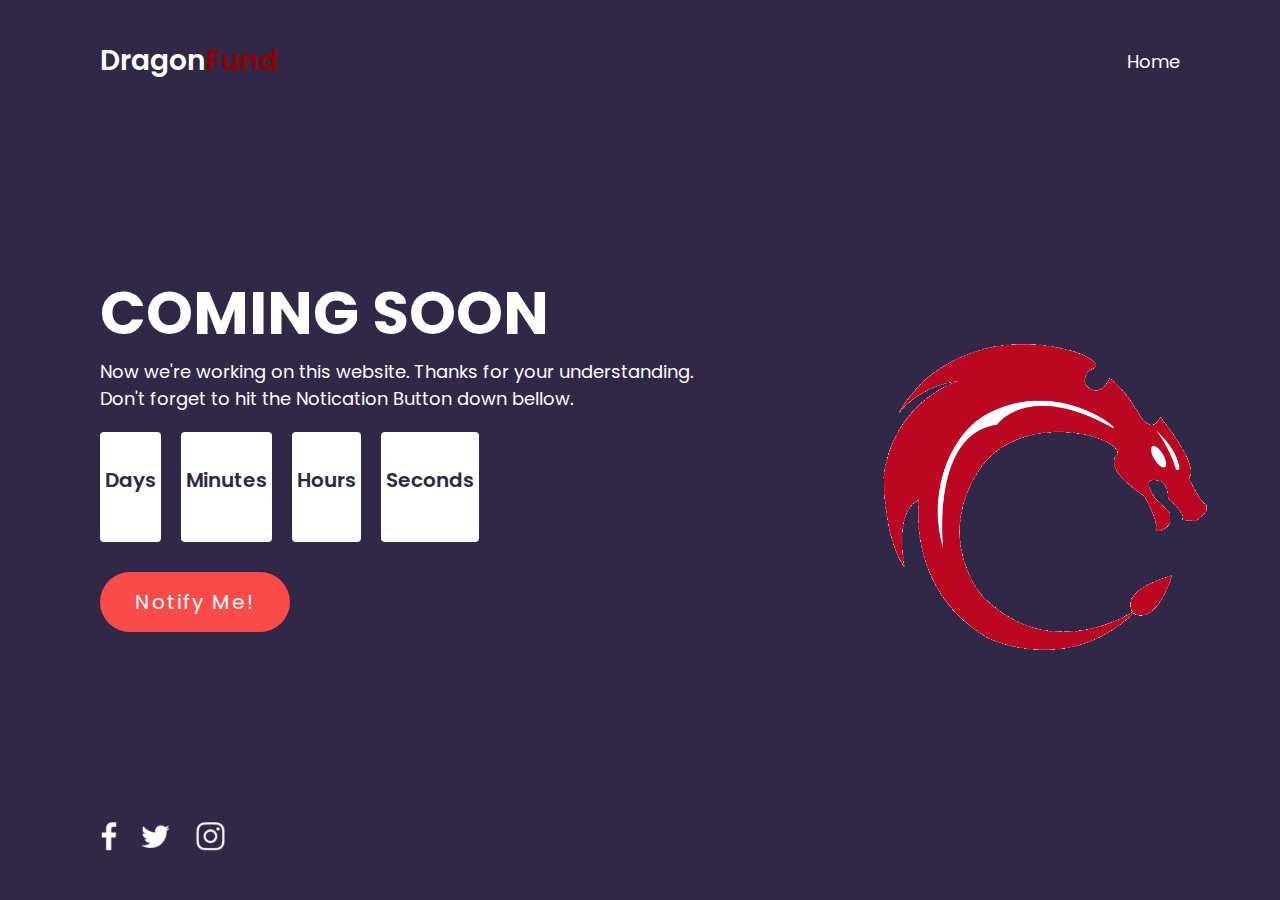
<file: comingsoon/comingsoon.html>
<!DOCTYPE html>
<html lang="en">
<head>
    <meta charset="UTF-8">
    <meta name="viewport" content="width=device-width, initial-scale=1.0">
    <link href="https://fonts.googleapis.com/icon?family=Material+Icons+Sharp" rel="stylesheet">
    <link rel="stylesheet" href="comingsoon.css">
    <title>Coming Soon Page</title>
</head>
<body>
    <header>
        <a href="comingsoon.html" class="logo">Dragon<span class="danger">Fund</span></a>
        <nav>
            <ul>
                <li><a href="../home/home.html">Home</a></li>
            </ul>
        </nav>
    </header>
    <section>
        <div class="contentBx">
            <h2>Coming Soon</h2>
            <p>Now we're working on this website. Thanks for your understanding. Don't forget to hit the Notication Button down bellow.</p>
            <div class="countdown">
                <div class="time"><div id="day"></div><span>Days</span></div>
                <div class="time"><div id="hour"></div><span>Minutes</span></div>
                <div class="time"><div id="minute"></div><span>Hours</span></div>
                <div class="time"><div id="second"></div><span>Seconds</span></div>
            </div>
            <a href="#" onclick="toggle();">Notify Me!</a>
        </div>
        <div class="imgbox">
            <img src="../images/dragon.png">
        </div>
        <ul class="sci">
            <li><a href="#"><img src="../image/facebook.png"></a></li>
            <li><a href="#"><img src="../image/twitter.png"></a></li>
            <li><a href="#"><img src="../image/instagram.png"></a></li>
        </ul>
    </section>
    <div class="newsletter">
        <h2>Stay Tuned</h2>
        <p>Get notified at launch</p>
        <div class="inputBox">
            <form>
                <input type="email" placeholder="Enter Email Address">
                <input type="submit" value="Submit">
            </form>
        </div>
        <img src="../image/close.png" class="close" onclick="toggle();">
    </div>
    <script src="comingsoon.js"></script>
</body>
</html>
</file>
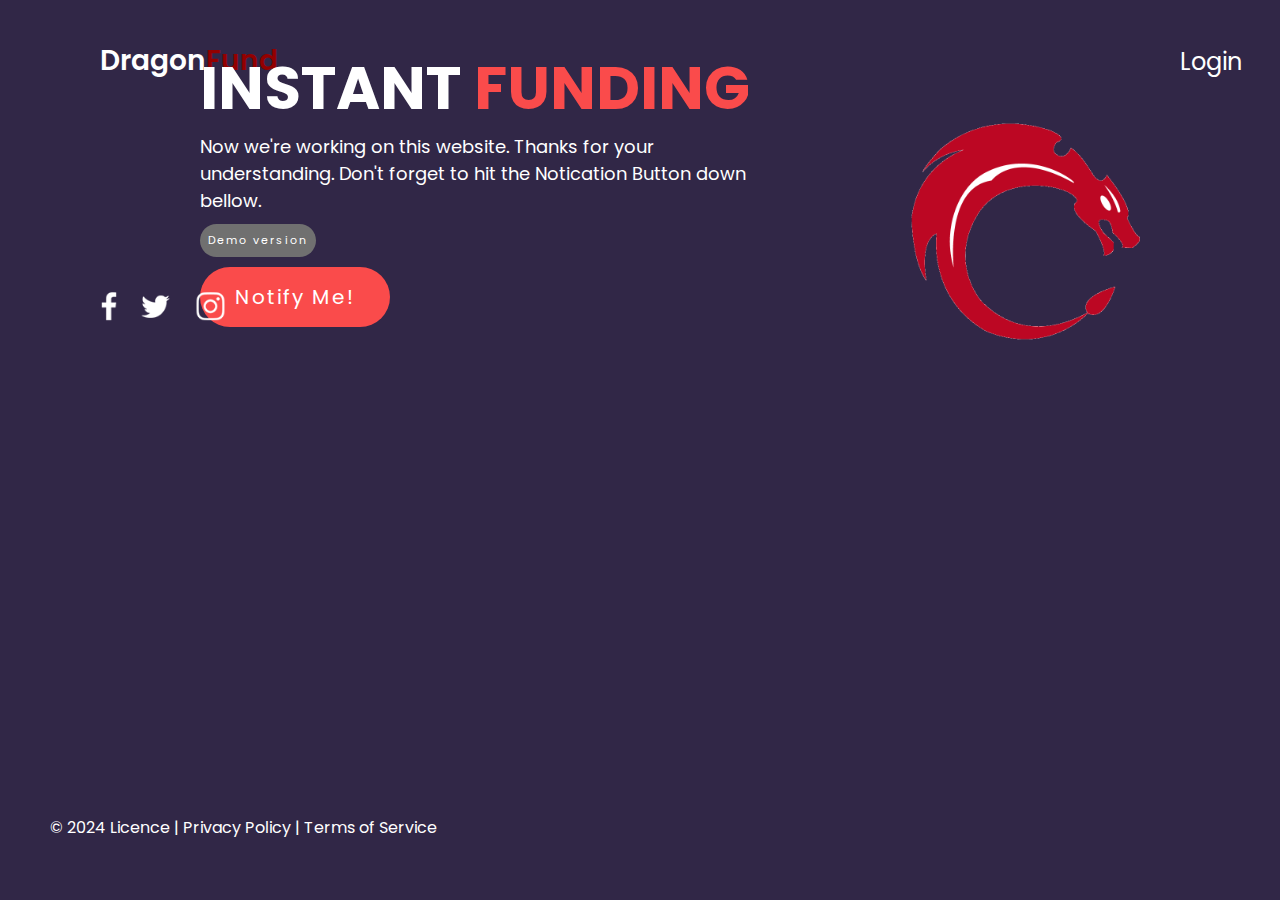
<file: home/home.html>
<!DOCTYPE html>
<html lang="en">
<head>
    <meta charset="UTF-8">
    <meta name="viewport" content="width=device-width, initial-scale=1.0">
    <link href="https://fonts.googleapis.com/icon?family=Material+Icons+Sharp" rel="stylesheet">
    <title>Dragon Home Page</title>
    <link rel="stylesheet" href="homestyle.css">
</head>
<body>
    
    <header>
        <a href="home.html" class="logo">Dragon<span class="danger">Fund</span></a>
            <nav>
                <ul>
                    <a href="../login/login.html">Login</a>
                </ul>
            </nav>
    </header>
    
    <section>
        <div class="contentBx">
            <h2>INSTANT <span class="blue">FUNDING</span></h2>
            <p>Now we're working on this website. Thanks for your understanding. Don't forget to hit the Notication Button down bellow.</p>
            <nav>
                <a href="../index/index.html">Demo version</a>
            </nav>
            <!-- 
            <ul>
                <a href="../signup/sign.html">Sign up</a>
            </ul>
            -->
            <a href="#" onclick="toggle();">Notify Me!</a>
            
        </div>
        <div class="imgbox">
            <img src="../images/dragon.png">
        </div>
            <ul class="sci">
                <li><a href="#"><img src="../image/facebook.png"></a></li>
                <li><a href="#"><img src="../image/twitter.png"></a></li>
                <li><a href="#"><img src="../image/instagram.png"></a></li>
            </ul>
        </section>
         
        <div class="newsletter">
            <h2>Join us NOW!</h2>
            <p>And get the chance to win 10.000$ funded account!</p>
            <div class="inputBox">
                <form>
                    <input type="email" placeholder="Enter Email Address">
                    <input type="submit" value="Submit">
                </form>
            </div>
            <img src="../image/close.png" class="close" onclick="toggle();">
        </div>
        <footer>
            <p>&copy; 2024 Licence | <a href="#">Privacy Policy</a> | <a href="#">Terms of Service</a></p>
          </footer>
    <script src="homejs.js"></script>
</body>
</html>
</file>
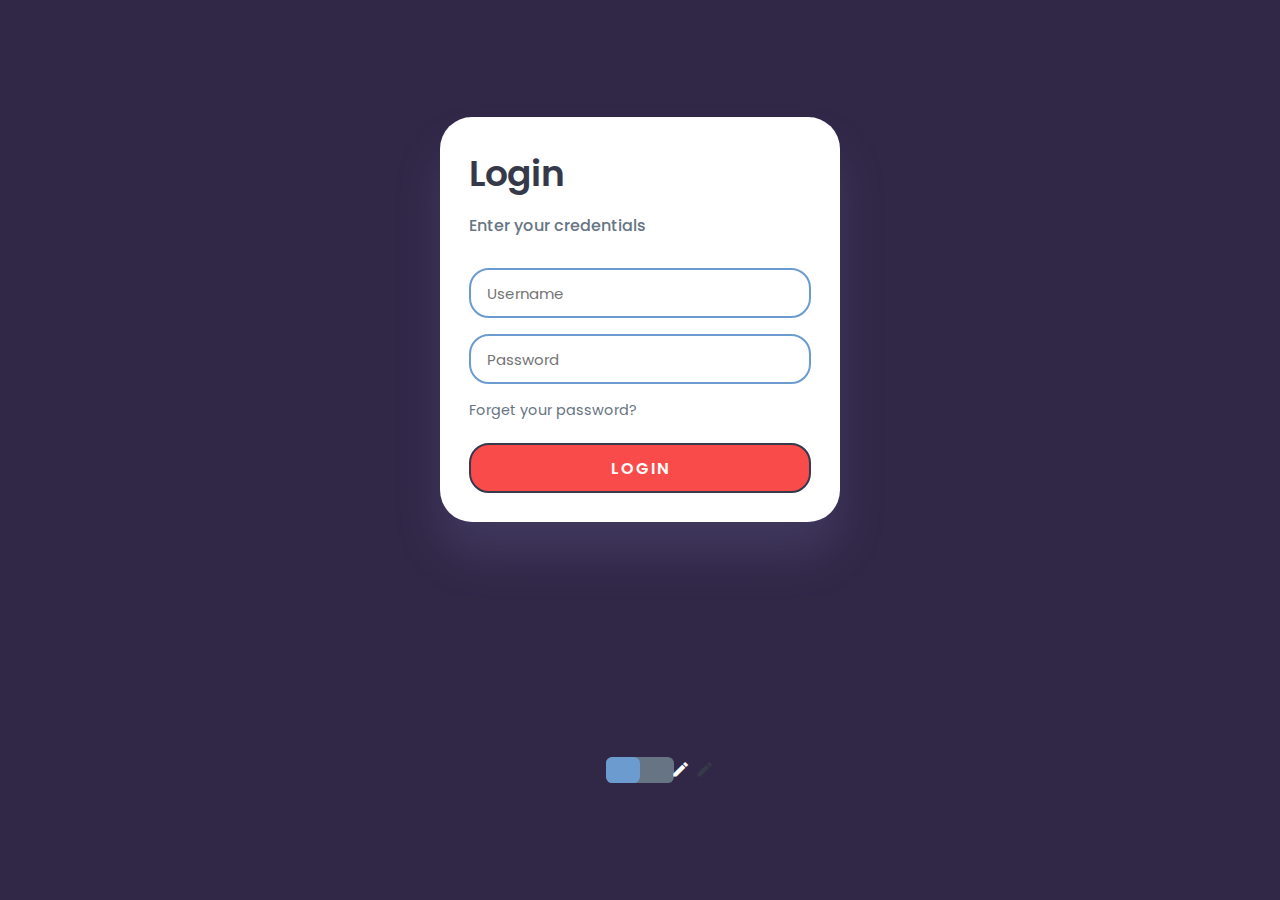
<file: login/login.html>
<!DOCTYPE html>
<html lang="en">
<head>
    <meta charset="UTF-8">
    <meta http-equiv="X-UA-Compatible" content="IE=edge">
    <meta name="viewport" content="width=device-width, initial-scale=1.0">
    <link href="https://fonts.googleapis.com/icon?family=Material+Icons+Sharp" rel="stylesheet">
    <link rel="stylesheet" href="stylelogin.css">
    <title>Login | DagonProg</title>
</head>
<body>
    
    <div class="login-card">
        <h2>Login</h2>
        <h3>Enter your credentials</h3>

        <form class="login-form">
            <input type="text" placeholder="Username">
            <input type="password" placeholder="Password">
            <a href="#">Forget your password?</a>
            <button onclick="myFunction()">LOGIN</button>
        </form>
    </div>

    <!-- RIGHT SECTION-->
    <div class="right-section">
        <div class="nav">
            <button id="menu-btn">
                <span class="material-icons-sharp">
                    menu
                </span>
            </button>
            <div class="dark-mode">
                <span class="material-icons-sharp active">
                    light_mode
                </span>
                <span class="material-icons-sharp ">
                    dark_mode
                </span>
            </div>
        </div>
    </div>
    <!-- End of Nav-->

    <script src="login.js"></script>
    
</body>
</html>
</file>
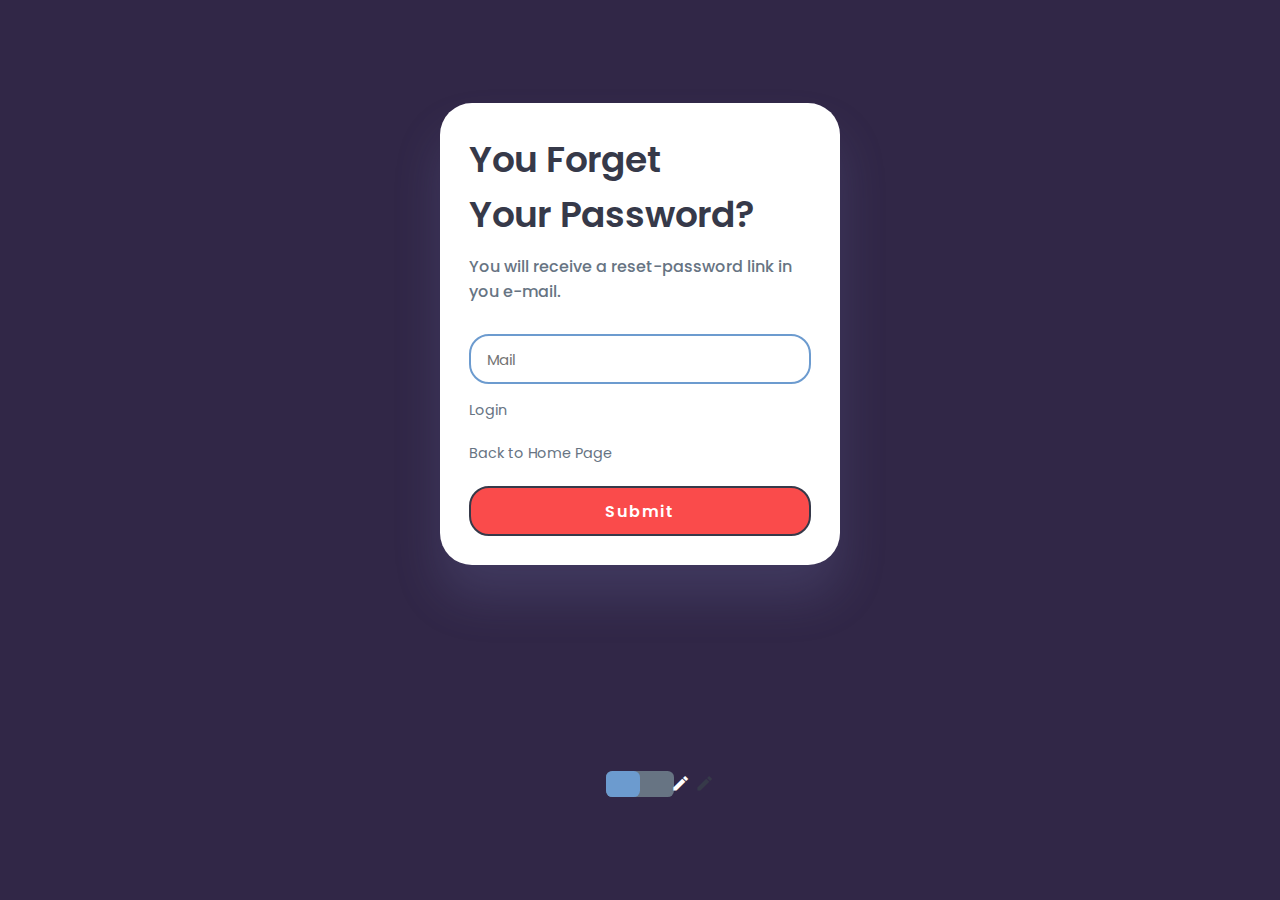
<file: resetpswrd/reset.html>
<!DOCTYPE html>
<html lang="en">
<head>
    <meta charset="UTF-8">
    <meta http-equiv="X-UA-Compatible" content="IE=edge">
    <meta name="viewport" content="width=device-width, initial-scale=1.0">
    <link href="https://fonts.googleapis.com/icon?family=Material+Icons+Sharp" rel="stylesheet">
    <link rel="stylesheet" href="style.css">
    <title>Forget Password | DagonProg</title>
</head>
<body>
    
    <div class="reset-card">
        <h2>You Forget <br>Your Password?</h2>
        <h3>You will receive a reset-password link in you e-mail.</h3>

        <form class="reset-form">
            <input type="email" placeholder="Mail">
            
            <a href="../login/login.html">Login</a>
            <a href="../home/home.html">Back to Home Page</a>
            <button onclick="myFunction()">Submit</button>
        </form>
    </div>

    <!-- RIGHT SECTION-->
    <div class="right-section">
        <div class="nav">
            <button id="menu-btn">
                <span class="material-icons-sharp">
                    menu
                </span>
            </button>
            <div class="dark-mode">
                <span class="material-icons-sharp active">
                    light_mode
                </span>
                <span class="material-icons-sharp ">
                    dark_mode
                </span>
            </div>
        </div>
    </div>
    <!-- End of Nav-->

    <script src="reset.js"></script>
    
</body>
</html>
</file>
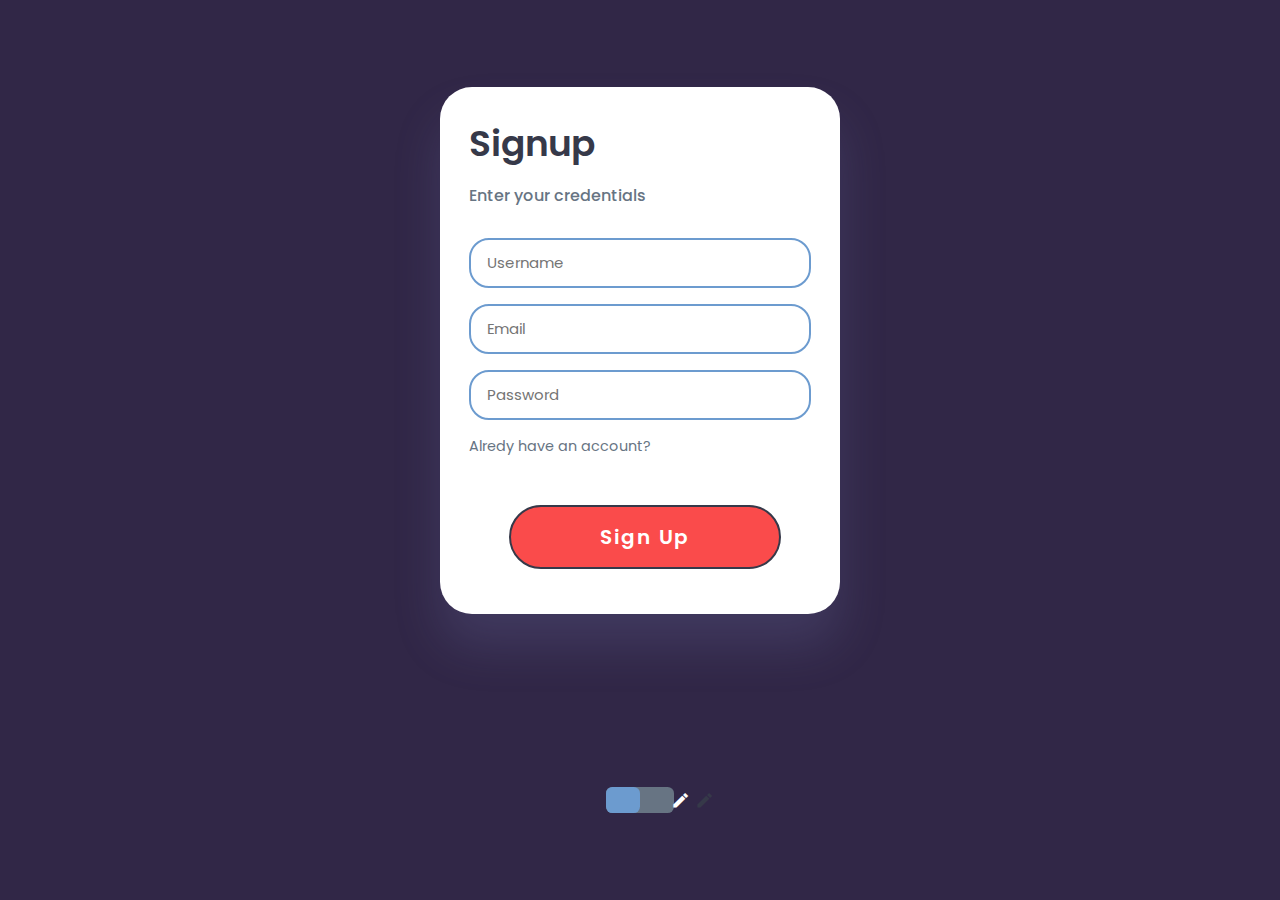
<file: signup/sign.html>
<!DOCTYPE html>
<html lang="en">
<head>
    <meta charset="UTF-8">
    <meta http-equiv="X-UA-Compatible" content="IE=edge">
    <meta name="viewport" content="width=device-width, initial-scale=1.0">
    <link href="https://fonts.googleapis.com/icon?family=Material+Icons+Sharp" rel="stylesheet">
    <link rel="stylesheet" href="sign-style.css">
    <title>Signup | DagonProg</title>
</head>
<body>
    
    <div class="login-card">
        <h2>Signup</h2>
        <h3>Enter your credentials</h3>

        <form class="login-form">
            <input type="text" placeholder="Username">
            <input type="email" placeholder="Email">
            <input type="password" placeholder="Password">
            <a href="../login/login.html">Alredy have an account?</a>
            <ul><a onclick="toggle();">Sign Up</a></ul>
        </form>
    </div>

    <!-- RIGHT SECTION-->
    <div class="right-section">
        <div class="nav">
            <div class="dark-mode">
                <span class="material-icons-sharp active">
                    light_mode
                </span>
                <span class="material-icons-sharp ">
                    dark_mode
                </span>
            </div>
        </div>
    </div>
    <!-- End of Nav-->

    <div class="newsletter">
        <h2>Welcome</h2>
        <p>Now you can open your account!</p>
        <div class="inputBox">
            <form>
                <a href="../login/login.html">Login</a>
            </form>
        </div>
        <img src="../image/close.png" class="close" onclick="toggle();">
    </div>

    <script src="sign.js"></script>
    <script src="toggle.js"></script>

</body>
</html>
</file>
<file: comingsoon/comingsoon.css>
@import url('https://fonts.googleapis.com/css2?family=Caveat:wght@500&family=Poppins:wght@800&family=Sarabun:wght@100&display=swap');

*{
    margin: 0;
    padding: 0;
    box-sizing: border-box;
    font-family: 'Poppins', sans-serif;
}

body{
    background: #312747;
}

.danger{
    color:#930000;
}

header{
    position: absolute;
    top: 0;
    left: 0;
    width: 100%;
    padding: 40px 100px;
    display: flex;
    justify-content: space-between;
    align-items: center;
    z-index: 10;
}

header .logo{
    position: relative;
    color: #fff;
    font-size: 28px;
    text-decoration: none;
    font-weight: 600;
}

header nav{
    position: relative;
}

header nav ul{
    position: relative;
    display: flex;
}

header nav ul li{
    list-style: none;
}

header nav ul li a{
    color: #fff;
    font-size: 18px;
    text-decoration: none;
}

header nav ul li a:hover{
    color: #fa4b4b;
}

section{
    position: relative;
    display: flex;
    justify-content: space-between;
    align-items: center;
    min-height: 100vh;
    padding: 0 100px;
}

section .contentBx{
    position: relative;
    max-width: 600px;
    z-index: 1000;
}

section .contentBx h2{
    font-size: 60px;
    color: #fff;
    text-transform: uppercase;
}

section .contentBx p{
    font-size: 18px;
    color: #fff;
}

section .contentBx .countdown{
    display: flex;
    margin: 20px 0;
}

section .contentBx .countdown .time{
    display: flex;
    justify-content: center;
    align-items: center;
    flex-direction: column;
    background: #fff;
    margin-right: 20px;
    font-size: 48px;
    min-height: 110px;
    font-weight: 700;
    padding: 10px 5px 15px;
    border-radius: 4px;
    color: #fa4b4b;
}

section .contentBx .countdown .time span{
    margin-top: -10px;
    font-size: 20px;
    font-weight: 600;
    color: #312747;
}

section .contentBx a{
    position: relative;
    margin-top: 10px;
    display: inline-block;
    background: #fa4b4b;
    color: #fff;
    font-size: 20px;
    letter-spacing: 2px;
    padding: 15px 35px;
    text-decoration: none;
    border-radius: 40px;
}

section .imgbox img{
    position: relative;
    max-width: 500px;
    width: 100%;
    margin-top: 100px;
    margin-left: 100px;
    z-index: 2;
    transform:scale(1.4);
}

section .sci{
    position: absolute;
    bottom: 40px;
    left: 100px;
    z-index: 1000;
    display: flex;
    justify-content: center;
    align-items: center;
    filter: invert(1);
}

section .sci li{
    list-style: none;
}

section .sci li a{
    display: block;
    margin-right: 20px;
    transform: scale(0.8);
}

.newsletter{
    position: fixed;
    top: 50%;
    left: 50%;
    transform: translate(-50%,-50%);
    width: 600px;
    padding: 60px;
    background: #fff;
    z-index: 10000;
    box-shadow: 0 0 0 100vh rgba(49, 39, 71, 0.95);
    visibility: hidden;
    opacity: 0;
    transition: 0.5s;
}

.newsletter.active{
    visibility: visible;
    opacity: 1;
}

.newsletter h2{
    font-size: 48px;
    color: #312747;
}

.newsletter p{
    font-size: 20px;
    color: #312747;
}

.newsletter .inputBox{
    margin-top: 20px;
}

.newsletter .inputBox input{
    padding: 10px;
    outline: none;
    width: 300px;
    font-size: 18px;
    border: 1px solid #999;
}

.newsletter .inputBox input[type="submit"]{
    padding: 10px;
    outline: none;
    width: 140px;
    color: #fff;
    background: #fa4b4b;
    border: 1px solid #fa4b4b;
    letter-spacing: 2px;
    box-sizing: border-box;
    cursor: pointer;
}

.newsletter .close{
    position: absolute;
    top: 20px;
    right: 20px;
    width: 40px;
    height: 40px;
    cursor: pointer;
}

@media (max-width: 991px){
    section{
        flex-direction: column;
        padding-top: 150px;
        height: auto;
    }
    section .contentBx{
        max-width: 100%;
    }
    section .imgBX img{
        margin-top: 0;
    }
}

@media (max-width: 767px) {
    header{
        padding: 20px 50px;
    }
    section{
        flex-direction: column;
        padding-top: 150px 20px 50px;
        height: auto;
    }
    section .contentBx h2{
        font-size: 40px;
    }
    section .contentBx p{
        font-size: 16px;
    }
    section .contentBx .countdown .time{
        font-size: 30px;
        min-width: 70px;
        margin-right: 5px;
    }
    section .contentBx .countdown .time span{
        margin-top: -10px;
        font-size: 14px;
        font-weight: 600;
        color: #312747;
    }
    section .contentBx a{
        position: relative;
        margin-top: 10px;
        display: inline-block;
        background: #fa4b4b;
        color: #fff;
        font-size: 16px;
        letter-spacing: 2px;
        padding: 10px 25px;
        text-decoration: none;
        border-radius: 40px;
    }
    section .sci{
        left: 50px;
    }
    .newsletter {
        width: 90%;
        padding: 30px;
    }
    .newsletter .inputBox input{
        margin-top: 10px;
        width: 100%;
    }
}
</file>
<file: home/homestyle.css>
@import url('https://fonts.googleapis.com/css2?family=Caveat:wght@500&family=Poppins:wght@800&family=Sarabun:wght@100&display=swap');

*{
    margin: 0;
    padding: 0;
    box-sizing: border-box;
    font-family: 'Poppins', sans-serif;
}

body{
    background: #312747;
}

.danger{
    color: #930000
}

.blue{
    color: #fa4b4b
}

header{
    position: absolute;
    top: 0;
    left: 0;
    width: 100%;
    padding: 40px 100px;
    display: flex;
    justify-content: space-between;
    align-items: center;
    z-index: 10;
}

header .logo{
    position: relative;
    color: #fff;
    font-size: 28px;
    text-decoration: none;
    font-weight: 600;
}

header nav{
    position: relative;
}

header nav ul{
    position:relative;
    list-style: none;
    margin: 0;
    padding: 0;
    width: 0;
}

header nav ul a{
    color: #fff;
    font-size: 24px;
    text-decoration: none;
}

header nav ul a:hover{
    color: #fa4b4b;
}

section{
    position: relative;
    display: flex;
    justify-content: space-between;
    align-items: center;
    min-height: 0vh;
    padding: 0 200px;
}

section .contentBx{
    position: relative;
    max-width: 600px;
    z-index: 1000;
}

section .contentBx h2{
    font-size: 60px;
    color: #ffffff;
    text-transform: uppercase;
}

section .contentBx p{
    font-size: 18px;
    color: #fff;
}

section .contentBx a{
    position: relative;
    margin-top: 10px;
    display: inline-block;
    background: #fa4b4b;
    color: #fff;
    font-size: 20px;
    letter-spacing: 2px;
    padding: 15px 35px;
    text-decoration: none;
    border-radius: 40px;
}

section .contentBx nav a{
    position: relative;
    margin-top:10px;
    background: #707070;
    color: #fff;
    font-size: 11px;
    letter-spacing: 2px;
    padding: 8px 8px;
    text-decoration: none;
    border-radius: 40px;
}

section .contentBx a:hover{
    color: #282828;
}

section .contentBx ul a{
    list-style: none;
    text-decoration: none;
    position: relative;
    margin-top: 10px;
    display: inline-block;
    background: #654e84;
    color: #fff;
    font-size: 20px;
    letter-spacing: 2px;
    padding: 10px 30px;
    border-radius: 40px;
}

section .contentBx ul a:hover{
    color: #fa4b4b;
}

section .imgbox img{
    position: relative;
    max-width:500px;
    width: 100%;
    margin-top: 100px;
    margin-left: 100px;
    z-index: 2;
    transform:scale(1.5);
}

section .sci{
    position: absolute;
    bottom: 40px;
    left: 100px;
    z-index: 1000;
    display: flex;
    justify-content: center;
    align-items: center;
    filter: invert(1);
}

section .sci li{
    list-style: none;
}

section .sci li a{
    display: block;
    margin-right: 20px;
    transform: scale(0.8);
}

.newsletter{
    position: fixed;
    top: 50%;
    left: 50%;
    transform: translate(-50%,-50%);
    width: 600px;
    padding: 60px;
    background: #fff;
    z-index: 10000;
    box-shadow: 0 0 0 100vh rgba(49, 39, 71, 0.95);
    visibility: hidden;
    opacity: 0;
    transition: 0.5s;
}

.newsletter.active{
    visibility: visible;
    opacity: 1;
}

.newsletter h2{
    font-size: 48px;
    color: #312747;
}

.newsletter p{
    font-size: 20px;
    color: #312747;
}

.newsletter .inputBox{
    margin-top: 20px;
}

.newsletter .inputBox input{
    padding: 10px;
    outline: none;
    width: 300px;
    font-size: 18px;
    border: 1px solid #999;
}

.newsletter .inputBox input[type="submit"]{
    padding: 10px;
    outline: none;
    width: 140px;
    color: #fff;
    background: #fa4b4b;
    border: 1px solid #fa4b4b;
    letter-spacing: 2px;
    box-sizing: border-box;
    cursor: pointer;
}

.newsletter .close{
    position: absolute;
    top: 20px;
    right: 20px;
    width: 40px;
    height: 40px;
    cursor: pointer;
}

/* Styling the footer */
footer {
    position:absolute;
    color: #fff;
    padding: 50px;
    text-align: center;
    bottom: 10px;
  }
  
  /* Styling links in the footer */
  footer a {
    color: #fff;
    text-decoration: none;
  }
  
  footer a:hover {
    text-decoration: underline;
  }
  
@media (max-width: 991px){
    section{
        flex-direction: column;
        padding-top: 150px;
        height: auto;
    }
    section .contentBx{
        max-width: 100%;
    }
    section .imgBX img{
        margin-top: 0;
    }
}

@media (max-width: 767px) {
    header{
        padding: 20px 50px;
    }
    section{
        flex-direction: column;
        padding-top: 150px 20px 50px;
        height: auto;
    }
    section .contentBx h2{
        font-size: 40px;
    }
    section .contentBx p{
        font-size: 16px;
    }
    section .contentBx a{
        position: relative;
        margin-top: 10px;
        display: inline-block;
        background: #fa4b4b;
        color: #fff;
        font-size: 16px;
        letter-spacing: 2px;
        padding: 10px 25px;
        text-decoration: none;
        border-radius: 40px;
    }
    section .sci{
        left: 50px;
    }
    .newsletter {
        width: 90%;
        padding: 30px;
    }
    .newsletter .inputBox input{
        margin-top: 10px;
        width: 100%;
    }
}
</file>
<file: login/stylelogin.css>
@import url('https://fonts.googleapis.com/css2?family=Caveat:wght@500&family=Poppins:wght@800&family=Sarabun:wght@100&display=swap');

:root {

    --color-primary: #6C9BCF;
    --color-danger: #d40000;
    --color-success: #1B9C85;
    --color-warning: #F7D060;
    --color-white: #fff;
    --color-info-dark: #7d8da1;
    --color-dark: #363949;
    --color-light: rgba(132, 139, 200, 0.18);
    --color-dark-variant: #677483;
    --color-background: #312747;

    --card-border-radius: 2rem;
    --border-radius-1: 0.4rem;
    --border-radius-2: 1.2rem;

    --card-padding: 1.8rem;
    --padding-1: 1.2rem;

    --box-shadow: 0 2rem 3rem var(--color-light);

}

.dark-mode-variables{

    --color-background: #181a1e;
    --color-white: #3b297e;
    --color-dark: #edeffd;
    --color-dark-variant: #a3bdcc;
    --color-light: rgba(0, 0, 0, 0.4);
    --box-shadow: 0 2rem 3rem var(--color-light);

}

*{
    box-sizing: border-box;
}

html, body, .wrapper{
    height: 100%;
}

body{
    display: grid;
    place-items: center;
    margin: 0;
    padding: 0 24px;
    background-color: var(--color-background);
    background-repeat: no-repeat;
    background-size: cover;
    font-family: 'Poppins', sans-serif;
    color: var(--color-dark);
    animation: rotate 6s infinite alternate linear;
}

.login-card{
    background-color: var(--color-white);
    padding: var(--card-padding);
    border-radius: var(--card-border-radius);
    margin-top: 1rem;
    box-shadow: var(--box-shadow);
    cursor: pointer;
    transition: all 0.3s ease;
}

.login-card > h2{
    font-size: 36px;
    font-weight: 600;
    margin: 0 0 12px;
}

.login-card > h3{
    color: var(--color-dark-variant);
    margin: 0 0 30px;
    font-weight: 500;
    font-size: 1rem;
}

.login-form{
    width: 100%;
    margin: 0;
    display: grid;
    gap: 16px;
}

.login-form > input, .login-form > button{
    width: 100%;
    height: 50px;
}

.login-form > input {
    border: 2px solid var(--color-primary);
    font-family: inherit;
    font-size: 15px;
    padding: 0 16px;
    border-radius: 1.25rem;
    transition: all 0.375s;
}

.login-form > input:hover{
    border: 2px solid var(--color-primary);
}

.login-form > button{
    cursor: pointer;
    width: 100%;
    padding: 0 16px;
    border-radius: 1.25rem;
    background: #fa4b4b;
    color: #fff;
    border: 2px solid var(--color-dark);
    font-family: 'Poppins', sans-serif;
    font-size: 1rem;
    font-weight: 600;
    text-align: center;
    letter-spacing: 2px;
    transition: all 0.375s;
}

.login-form > button:hover{
    background: var(--color-success);
}

.login-form > a{
    color: var(--color-dark-variant);
    font-size: 0.9rem;
    text-align: left;
    text-decoration: none;
    margin-bottom: 6px;
    transition: all 0.375s;
}

.login-form > a:hover{
    color: var(--color-dark);
}

.right-section .nav{
    display: flex;
    justify-content: end;
    gap: 2rem;
}

.right-section .nav button{
    display: none;
}

.right-section .dark-mode{
    background-color: var(--color-dark-variant);
    display: flex;
    justify-content: space-between;
    align-items: center;
    height: 1.6rem;
    width: 4.2rem;
    cursor: pointer;
    border-radius: var(--border-radius-1);
}

.right-section .dark-mode span{
    font-size: 1.2rem;
    width: 50%;
    height: 100%;
    display: flex;
    align-items: center;
    justify-content: center;
}

.right-section .dark-mode span.active{
    background-color: var(--color-primary);
    color: var(--color-white);
    border-radius: var(--border-radius-1);
}

@media (width >= 500px){
    body{
        padding: 0;
    }
    .login-card{
        margin: 0;
        width: 400px;
    }
}
</file>
<file: resetpswrd/style.css>
@import url('https://fonts.googleapis.com/css2?family=Caveat:wght@500&family=Poppins:wght@800&family=Sarabun:wght@100&display=swap');

:root {

    --color-primary: #6C9BCF;
    --color-danger: #d40000;
    --color-success: #1B9C85;
    --color-warning: #F7D060;
    --color-white: #fff;
    --color-info-dark: #7d8da1;
    --color-dark: #363949;
    --color-light: rgba(132, 139, 200, 0.18);
    --color-dark-variant: #677483;
    --color-background: #312747;

    --card-border-radius: 2rem;
    --border-radius-1: 0.4rem;
    --border-radius-2: 1.2rem;

    --card-padding: 1.8rem;
    --padding-1: 1.2rem;

    --box-shadow: 0 2rem 3rem var(--color-light);

}

.dark-mode-variables{

    --color-background: #181a1e;
    --color-white: #3b297e;
    --color-dark: #edeffd;
    --color-dark-variant: #a3bdcc;
    --color-light: rgba(0, 0, 0, 0.4);
    --box-shadow: 0 2rem 3rem var(--color-light);

}

*{
    box-sizing: border-box;
}

html, body, .wrapper{
    height: 100%;
}

body{
    display: grid;
    place-items: center;
    margin: 0;
    padding: 0 24px;
    background-color: var(--color-background);
    background-repeat: no-repeat;
    background-size: cover;
    font-family: 'Poppins', sans-serif;
    color: var(--color-dark);
    animation: rotate 6s infinite alternate linear;
}

.reset-card{
    background-color: var(--color-white);
    padding: var(--card-padding);
    border-radius: var(--card-border-radius);
    margin-top: 1rem;
    box-shadow: var(--box-shadow);
    cursor: pointer;
    transition: all 0.3s ease;
}

.reset-card > h2{
    font-size: 36px;
    font-weight: 600;
    margin: 0 0 12px;
}

.reset-card > h3{
    color: var(--color-dark-variant);
    margin: 0 0 30px;
    font-weight: 500;
    font-size: 1rem;
}

.reset-form{
    width: 100%;
    margin: 0;
    display: grid;
    gap: 16px;
}

.reset-form > input, .reset-form > button{
    width: 100%;
    height: 50px;
}

.reset-form > input {
    border: 2px solid var(--color-primary);
    font-family: inherit;
    font-size: 15px;
    padding: 0 16px;
    border-radius: 1.25rem;
    transition: all 0.375s;
}

.reset-form > input:hover{
    border: 2px solid var(--color-primary);
}

.reset-form > button{
    cursor: pointer;
    width: 100%;
    padding: 0 16px;
    border-radius: 1.25rem;
    background: #fa4b4b;
    color: #fff;
    border: 2px solid var(--color-dark);
    font-family: 'Poppins', sans-serif;
    font-size: 1rem;
    font-weight: 600;
    text-align: center;
    letter-spacing: 2px;
    transition: all 0.375s;
}

.reset-form > button:hover{
    background: var(--color-success);
}

.reset-form > a{
    color: var(--color-dark-variant);
    font-size: 0.9rem;
    text-align: left;
    text-decoration: none;
    margin-bottom: 6px;
    transition: all 0.375s;
}

.reset-form > a:hover{
    color: var(--color-dark);
}

.right-section .nav{
    display: flex;
    justify-content: end;
    gap: 2rem;
}

.right-section .nav button{
    display: none;
}

.right-section .dark-mode{
    background-color: var(--color-dark-variant);
    display: flex;
    justify-content: space-between;
    align-items: center;
    height: 1.6rem;
    width: 4.2rem;
    cursor: pointer;
    border-radius: var(--border-radius-1);
}

.right-section .dark-mode span{
    font-size: 1.2rem;
    width: 50%;
    height: 100%;
    display: flex;
    align-items: center;
    justify-content: center;
}

.right-section .dark-mode span.active{
    background-color: var(--color-primary);
    color: var(--color-white);
    border-radius: var(--border-radius-1);
}

@media (width >= 500px){
    body{
        padding: 0;
    }
    .reset-card{
        margin: 0;
        width: 400px;
    }
}
</file>
<file: signup/sign-style.css>
@import url('https://fonts.googleapis.com/css2?family=Caveat:wght@500&family=Poppins:wght@800&family=Sarabun:wght@100&display=swap');

:root {

    --color-primary: #6C9BCF;
    --color-danger: #d40000;
    --color-success: #1B9C85;
    --color-warning: #F7D060;
    --color-white: #fff;
    --color-info-dark: #7d8da1;
    --color-dark: #363949;
    --color-light: rgba(132, 139, 200, 0.18);
    --color-dark-variant: #677483;
    --color-background: #312747;

    --card-border-radius: 2rem;
    --border-radius-1: 0.4rem;
    --border-radius-2: 1.2rem;

    --card-padding: 1.8rem;
    --padding-1: 1.2rem;

    --box-shadow: 0 2rem 3rem var(--color-light);

}

.dark-mode-variables{

    --color-background: #181a1e;
    --color-white: #3b297e;
    --color-dark: #edeffd;
    --color-dark-variant: #a3bdcc;
    --color-light: rgba(0, 0, 0, 0.4);
    --box-shadow: 0 2rem 3rem var(--color-light);

}

*{
    box-sizing: border-box;
}

html, body, .wrapper{
    height: 100%;
}

body{
    display: grid;
    place-items: center;
    margin: 0;
    padding: 0 24px;
    background-color: var(--color-background);
    background-repeat: no-repeat;
    background-size: cover;
    font-family: 'Poppins', sans-serif;
    color: var(--color-dark);
    animation: rotate 6s infinite alternate linear;
}

.login-card{
    background-color: var(--color-white);
    padding: var(--card-padding);
    border-radius: var(--card-border-radius);
    margin-top: 1rem;
    box-shadow: var(--box-shadow);
    cursor: pointer;
    transition: all 0.3s ease;
}

.login-card > h2{
    font-size: 36px;
    font-weight: 600;
    margin: 0 0 12px;
}

.login-card > h3{
    color: var(--color-dark-variant);
    margin: 0 0 30px;
    font-weight: 500;
    font-size: 1rem;
}

.login-form{
    width: 100%;
    margin: 0;
    display: grid;
    gap: 16px;
}

.login-form > input{
    width: 100%;
    height: 50px;
    border: 2px solid var(--color-primary);
    font-family: inherit;
    font-size: 15px;
    padding: 0 16px;
    border-radius: 1.25rem;
    transition: all 0.375s;
}

.login-form > input:hover{
    border: 2px solid var(--color-primary);
}

.login-form > ul a{
    cursor: pointer;
    width: 90%;
    padding: 15px 16px;
    border: 2px solid var(--color-dark);
    font-family: 'Poppins', sans-serif;
    font-weight: 600;
    text-align: center;
    letter-spacing: 2px;
    transition: all 0.375s;
    position: relative;
    margin-top: 10px;
    display: inline-block;
    background: #fa4b4b;
    color: #fff;
    font-size: 20px;
    text-decoration: none;
    border-radius: 40px;
}

.login-form > ul a:hover{
    background: var(--color-success);
}

.login-form > a{
    color: var(--color-dark-variant);
    font-size: 0.9rem;
    text-align: left;
    text-decoration: none;
    margin-bottom: 6px;
    transition: all 0.375s;
}

.login-form > a:hover{
    color: var(--color-dark);
}

.right-section .nav{
    display: flex;
    justify-content: end;
    gap: 2rem;
}

.right-section .nav ul a{
    display: none;
}

.right-section .dark-mode{
    background-color: var(--color-dark-variant);
    display: flex;
    justify-content: space-between;
    align-items: center;
    height: 1.6rem;
    width: 4.2rem;
    cursor: pointer;
    border-radius: var(--border-radius-1);
}

.right-section .dark-mode span{
    font-size: 1.2rem;
    width: 50%;
    height: 100%;
    display: flex;
    align-items: center;
    justify-content: center;
}

.right-section .dark-mode span.active{
    background-color: var(--color-primary);
    color: var(--color-white);
    border-radius: var(--border-radius-1);
}

@media (width >= 500px){
    body{
        padding: 0;
    }
    .login-card{
        margin: 0;
        width: 400px;
    }
}

.newsletter{
    position: fixed;
    top: 50%;
    left: 50%;
    transform: translate(-50%,-50%);
    width: 600px;
    padding: 60px;
    background: #fff;
    z-index: 10000;
    box-shadow: 0 0 0 100vh rgba(49, 39, 71, 0.95);
    visibility: hidden;
    opacity: 0;
    transition: 0.5s;
}

.newsletter.active{
    visibility: visible;
    opacity: 1;
}

.newsletter h2{
    font-size: 48px;
    color: #312747;
}

.newsletter p{
    font-size: 20px;
    color: #312747;
}

.inputBox a{
    position: relative;
    margin-top: 10px;
    display: inline-block;
    background: #fa4b4b;
    color: #fff;
    font-size: 20px;
    letter-spacing: 2px;
    padding: 15px 35px;
    text-decoration: none;
    border-radius: 40px;
}

.inputBox a:hover{
    color: #654e84;
}

.newsletter .close{
    position: absolute;
    top: 20px;
    right: 20px;
    width: 40px;
    height: 40px;
    cursor: pointer;
}
</file>
